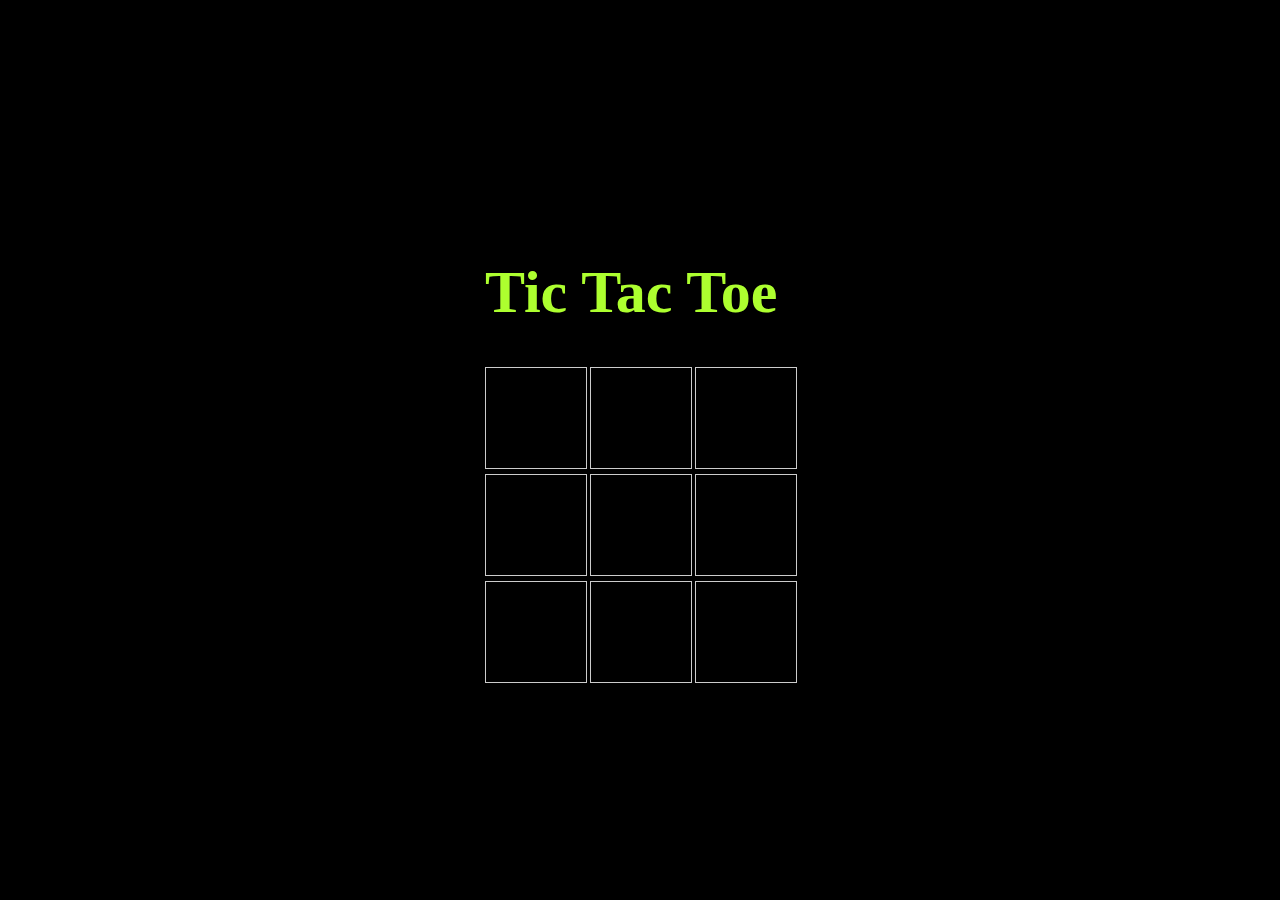
<file: Task 3/index.html>
<!DOCTYPE html>
<html lang="en">

<head>
    <meta charset="UTF-8">
    <meta name="viewport" content="width=device-width, initial-scale=1.0">
    <title>Tic Tac Toe</title>
    <link rel="stylesheet" type="text/css" href="style.css">
</head>

<body>
    <div class="div">
        <h1>Tic Tac Toe</h1>
        <div id="board"></div>
    </div>

    <script src="script.js"></script>

</body>

</html>
</file>
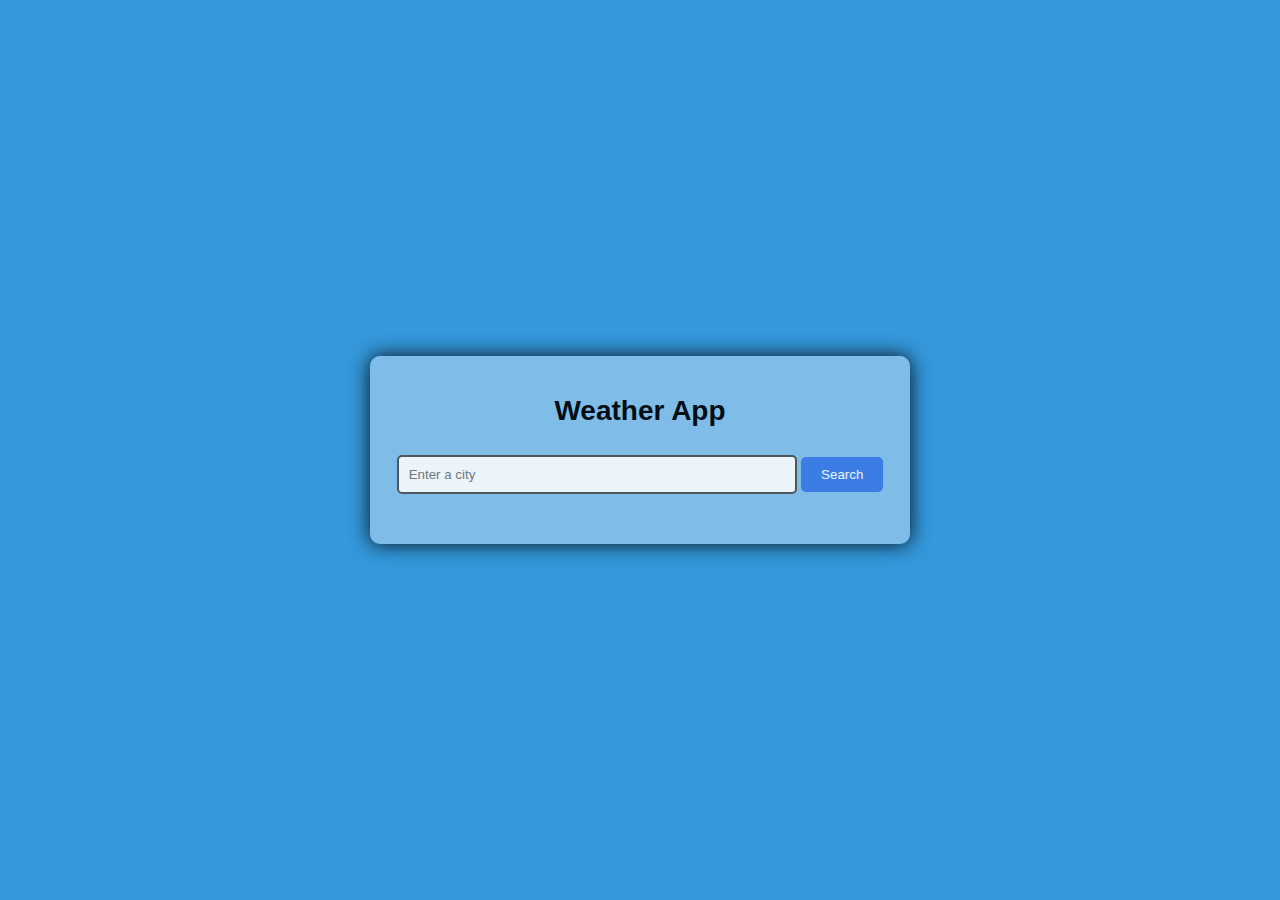
<file: Task 5/index.html>
<!DOCTYPE html>
<html lang="en">
<head>
    <meta charset="UTF-8">
    <meta name="viewport" content="width=device-width, initial-scale=1.0">
    <title>Weather App</title>
    <link rel="stylesheet" href="style.css">
</head>
<body>
    <div class="container">
        <h1>Weather App</h1>
        <input type="text" id="locationInput" placeholder="Enter a city">
        <button id="searchButton">Search</button>
        <div class="weather-info">
            <h2 id="location"></h2>
            <p id="temperature"></p>
            <p id="description"></p>
        </div>
    </div>
    <script src="script.js"></script>
</body>
</html>
</file>
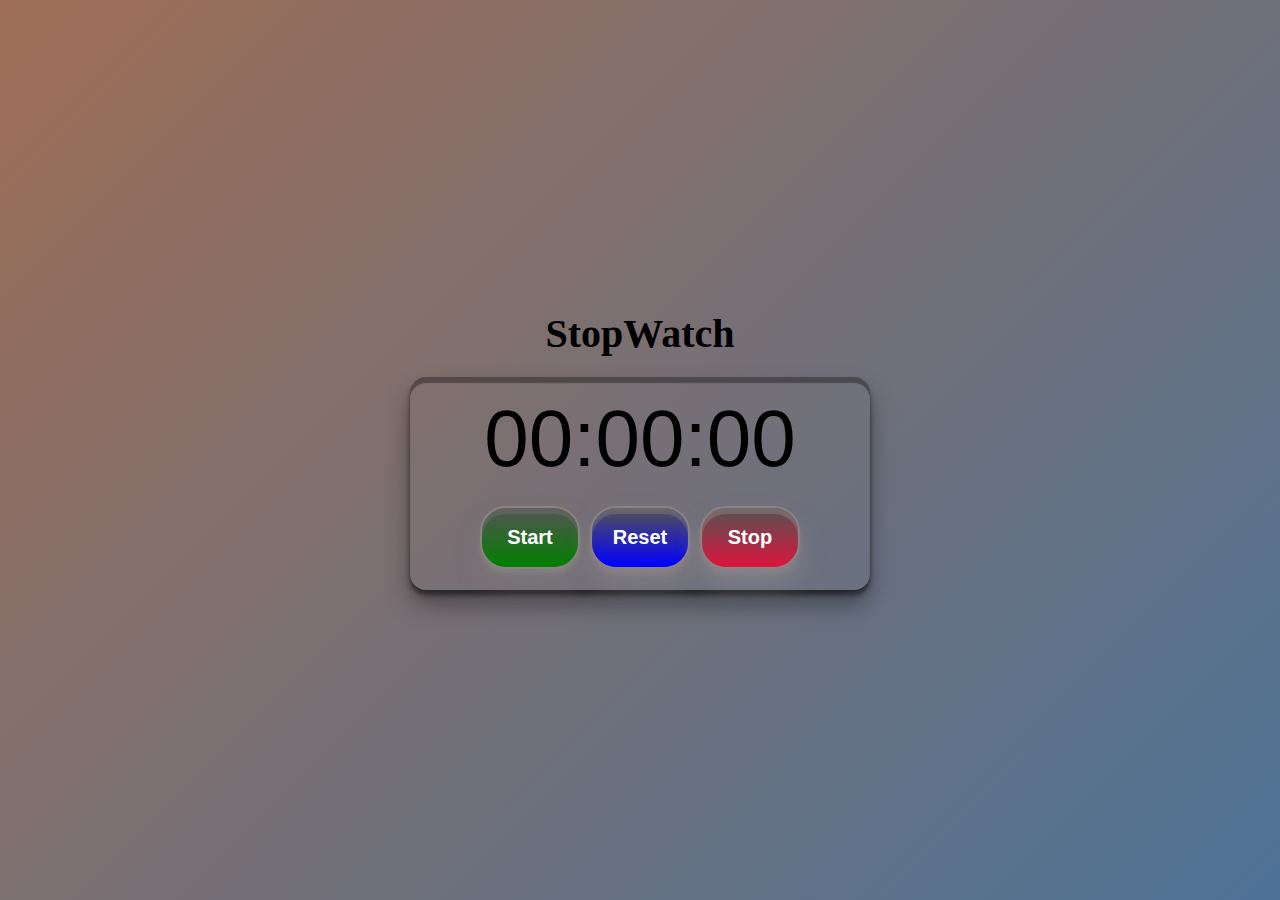
<file: Task 2/stopwatch.html>
<!DOCTYPE html>
<html lang="en">
<head>
	<meta charset="UTF-8">
	<meta http-equiv="X-UA-Compatible" content="IE=edge">
	<meta name="viewport" content="width=device-width, initial-scale=1.0">
	<title>Stopwatch Web Application</title>

	<link rel="stylesheet" href="stopwatch.css" />
</head>
<body>
	<h1 class="heading">StopWatch</h1>
	<div class="watch">
		<div class="time">
			00:00:00
		</div>
		<div class="controls">
			
            <button id="start" class="btn2" style="--clr: green;">Start</button>
			<button id="reset" class="btn3" style="--clr: blue;">Reset</button>
			<button id="stop" class="btn1" style="--clr: #DC143C;">Stop</button>
		</div>
	</div>

	<script src="stopwatch.js"></script>
</body>
</html>
</file>
<file: Task 3/style.css>
body {
    background-color: black;
    color:white;
    display: flex;
    align-items: center;
    justify-content: center;
    height: 100vh;
    margin: 0;
  }
  h1{
    color:greenyellow;
    font-size: 60px;
  }
  
  #board {
    display: grid;
    grid-template-columns: repeat(3, 100px);
    grid-gap: 5px;
    color: yellow;
  }
  
  .cell {
    width: 100px;
    height: 100px;
    font-size: 36px;
    text-align: center;
    line-height: 100px;
    border: 1px solid #ccc;
    cursor: pointer;
  }
  
  .cell:hover {
    background-color: #f0f0f0;
  }
</file>
<file: Task 5/style.css>
body {
    font-family: 'Arial', sans-serif;
    background-color: #3498db; 
    display: flex;
    align-items: center;
    justify-content: center;
    height: 100vh; 
    margin: 0;
    background-image: url('https://source.unsplash.com/1600x900/?nature,water'); 
    background-size: cover;
    background-position: center;
}

body background-image {
    opacity: 10%;
}

.container {
    width: 500px;
    text-align: center;
    padding: 20px;
    opacity: 90%;
    border-radius: 10px;
    box-shadow: 0px 0px 20px rgb(0, 0, 0.3);
    background-color: rgba(217, 235, 250, 0.508);
}

h1 {
    font-size: 28px;
    color: #000000; 
}

input[type="text"] {
    width: 80%;
    padding: 10px;
    margin: 10px 0;
    border: 2px solid #504f4f;
    border-radius: 5px;
    color: #333; 
    box-sizing: border-box;
}

button {
    background-color: #3c7be7; 
    color: #fff;
    border: none;
    padding: 10px 20px;
    border-radius: 5px;
    cursor: pointer;
    transition: background-color 0.3s ease;
}

button:hover {
    background-color: #02223e; 
}

.weather-info {
    margin-top: 20px;
}

#location {
    font-size: 20px;
    font-weight: bold;
    color: #3498db;
}

#temperature {
    font-size: 36px;
    margin: 10px 0;
    color: #e67e22;
}

#description {
    font-size: 18px;
    color: #555;
}

button:active {
    transform: scale(0.95); 
}

input[type="text"]:focus {
    outline: none;
    border-color: #2980b9; 
}
</file>
<file: Task 2/stopwatch.css>
:root {
	--primary: #DC143C;
	--dark: #1F2937;
	--darkdark: #111827;
	--light: #F3F4F6;
}

* {
	margin: 0;
	box-sizing: border-box;
	font-family: 'Fira sans', sans-serif;
     
}

body {
	background: linear-gradient(135deg, #9f6e56,#4d7296);
	color: var(--light);
    display: flex;
    justify-content: center;
    align-items: center;
    min-height: 100vh;
    flex-direction: column;
}

.watch {
	text-align: center;
	background-color: var(--grey);
	width: 100%;
	max-width: 460px;
	margin-bottom: 4rem auto;
    margin-left: 4rem auto;
    margin-right: 4rem auto;
	padding: 1rem 2rem;
	border-radius: 1rem;
    box-shadow: inset 0 6px 1px 0 rgba(0, 0, 0, 0.35),
        0 5px 5px rgba(0, 0, 0, 0.5),
        0 15px 25px rgba(0, 0, 0, 0.35);
}

.heading{
    font-size: 40px;
    font-weight: 800;
    color: black;
    font-family: Georgia, 'Times New Roman', Times, serif;
    padding-bottom: 20px;
}
.watch .time {
	font-size: 5rem;
	font-weight: 300;
	margin-bottom: 1rem;
    color: black;
}

.controls {
	display: flex;
	align-items: center;
	justify-content: center;
}

.btn1 {
	padding: 10px;
    margin: 5px;
    width: 100px;
    height: 7vh;
    font-size: 20px;
    font-weight: 600;
    justify-content: center;
    align-items: center;
    color: #fff;
    border: 2px solid #8a8383;
    border-radius: 26px;
    background: linear-gradient(#555353, #DC143C);
    box-shadow: inset 0 6px 1px 0 rgba(163, 155, 155, 0.35),
        0 5px 5px rgba(144, 136, 136, 0.5),
        0 15px 25px rgba(165, 158, 158, 0.35);

    user-select: none;
    cursor: pointer;
}

 

.controls button:active {
	background-color: var(--dark);
}
.btn2{
    padding: 10px;
    margin: 5px;
    width: 100px;
    height: 7vh;
    font-size: 20px;
    font-weight: 600;
    justify-content: center;
    align-items: center;
    color: #fff;
    border: 2px solid #8a8383;
    border-radius: 26px;
    background: linear-gradient(#555353, green);
    box-shadow: inset 0 6px 1px 0 rgba(126, 121, 121, 0.35),
        0 5px 5px rgba(141, 138, 138, 0.5),
        0 15px 25px rgba(133, 130, 130, 0.35);

    user-select: none;
    cursor: pointer;

}
.btn3{
    padding: 10px;
    margin: 5px;
    width: 100px;
    height: 7vh;
    font-size: 20px;
    font-weight: 600;
    justify-content: center;
    align-items: center;
    color: #fff;
    border: 2px solid #8a8383;
    border-radius: 26px;
    background: linear-gradient(#555353,  blue);
    box-shadow: inset 0 6px 1px 0 rgba(146, 139, 139, 0.35),
        0 5px 5px rgba(145, 136, 136, 0.5),
        0 15px 25px rgba(156, 146, 146, 0.35);

    user-select: none;
    cursor: pointer;

}
.btn1:active{
    box-shadow: inset 0 2px 2px 0 rgba(0, 0, 0, 0.35),
        inset 0 5px 15px rgba(0, 0, 0, 0.5),
        inset 0 15px 25px rgba(0, 0, 0, 0.35);
    color: #fff;
    text-shadow: 0 0 5px #942f2f,
        0 0 8px #942f2f;
    outline: none;

}
.btn2:active{
    box-shadow: inset 0 2px 2px 0 rgba(0, 0, 0, 0.35),
        inset 0 5px 15px rgba(0, 0, 0, 0.5),
        inset 0 15px 25px rgba(0, 0, 0, 0.35);
    color: #fff;
    text-shadow: 0 0 5px #34893f,
        0 0 8px #34893f;
    outline: none;

}
.btn3:active{
    box-shadow: inset 0 2px 2px 0 rgba(0, 0, 0, 0.35),
        inset 0 5px 15px rgba(0, 0, 0, 0.5),
        inset 0 15px 25px rgba(0, 0, 0, 0.35);
    color: #fff;
    text-shadow: 0 0 5px #453b9d,
        0 0 8px #453b9d;
    outline: none;

}
</file>
